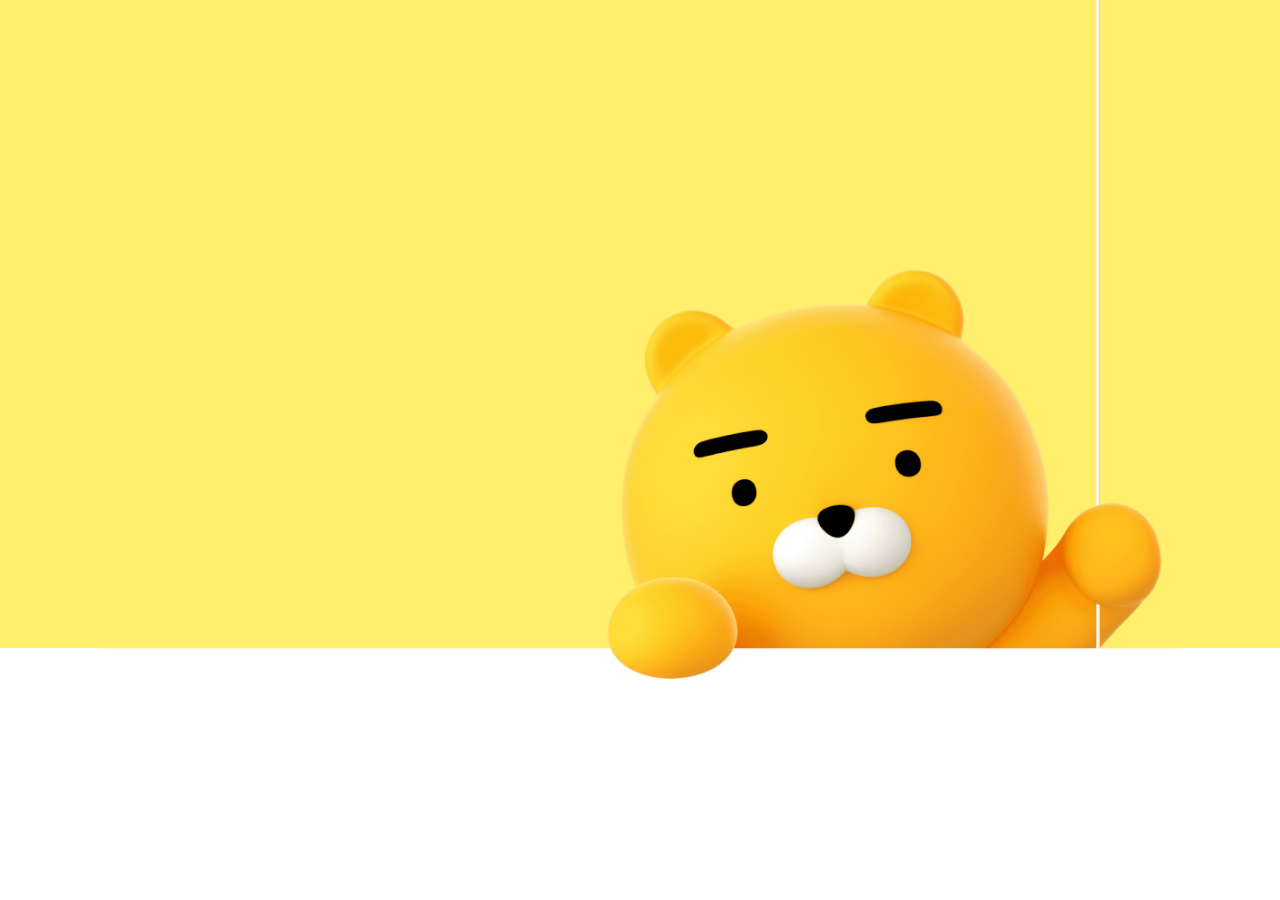
<file: sections/main.html>
<!DOCTYPE html>
<html lang="en">
<head>
  <meta charset="UTF-8">
  <meta name="viewport" content="width=device-width, initial-scale=1.0">
  <title>카카오뱅크 모작</title>
  <!-- 제이쿼리 -->
  <script src="https://cdnjs.cloudflare.com/ajax/libs/jquery/3.7.1/jquery.min.js"></script>
  <!-- 폰트어썸 -->
  <link rel="stylesheet" href="https://cdnjs.cloudflare.com/ajax/libs/font-awesome/6.5.2/css/all.min.css" />
</head>
<body>
  <div class="main_banner con-min-width">
    <div class="bg"></div>
    <div class="con img-box">
      <img src="/image/main-bg3.png" alt="">
    </div>
  </div>

  <style>
    /* 노말라이즈 */
    body, ul, li {
      margin: 0;
      padding: 0;
      list-style-type: none;
    }
    
    a {
      color: inherit;
      text-decoration: none;
    }

    /* 라이브러리 */
    .border-red {
      border: 5px solid red;
    }

    .border-blue {
      border: 5px solid blue;
    }

    .border-black {
      border: 5px solid black;
    }

    .border-green {
      border: 5px solid green;
    }

    .flex {
      display: flex;
    }

    .flex-jc-c {
      justify-content: center;
    }

    .flex-ai-c {
      align-items: center;
    }

    .flex-as-c {
      align-self: center;
    }

    .flex-grow-1 {
      flex-grow: 1;
    }

    .block {
      display: block;
    }

    .height-100p {
      height: 100%;
    }

    .con {
      margin-left: auto;
      margin-right: auto;
    }

    .img-box > img {
      width: 100%;
      display: block;
    }

    /* 커스텀 */
    .con-min-width {
      min-width: 1080px;
    }

    .con {
      width: 1080px;
    }

    ::selection {
      background-color: #ffe400;
    }

    /* ------------- 메인배너 시작 ------------- */
    .main_banner {
      position: relative;
    }

    .main_banner .bg {
      position: absolute;
      top: 0;
      left: 0;
      width: 100%;
      height: 648px;
      z-index: -1;
      background-color: #ffef6b;
    }

    /* ------------- 메인배너 끝 ------------- */
  </style>
</body>
</html>
</file>
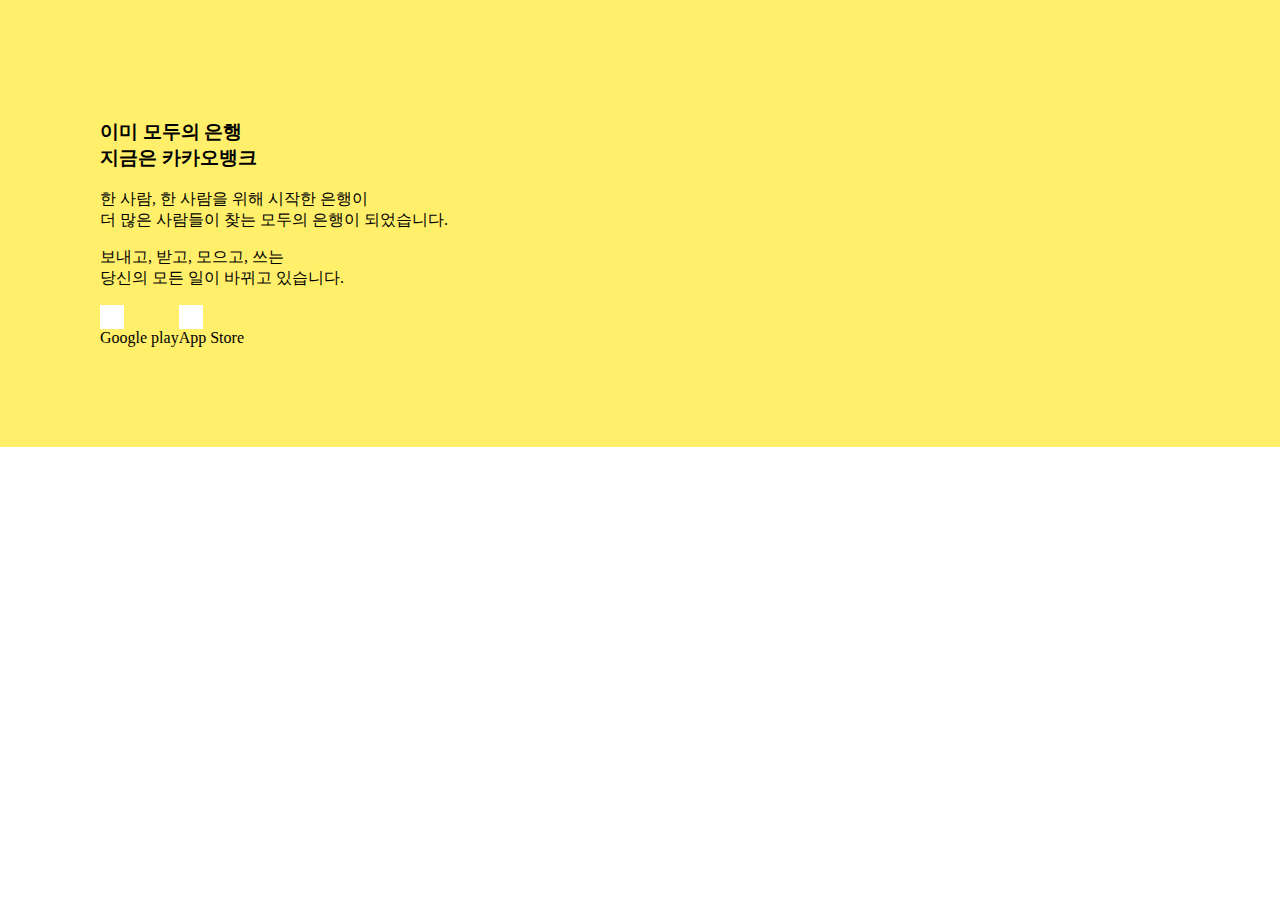
<file: sections/main_copy.html>
<!DOCTYPE html>
<html lang="en">
<head>
  <meta charset="UTF-8">
  <meta name="viewport" content="width=device-width, initial-scale=1.0">
  <title>카카오뱅크 모작</title>
  <!-- 제이쿼리 -->
  <script src="https://cdnjs.cloudflare.com/ajax/libs/jquery/3.7.1/jquery.min.js"></script>
  <!-- 폰트어썸 -->
  <link rel="stylesheet" href="https://cdnjs.cloudflare.com/ajax/libs/font-awesome/6.5.2/css/all.min.css" />
</head>
<body>
  <div class="main_banner con-min-width">
    <div class="bg"></div>
    <div class="con text-box">
      <h3>이미 모두의 은행<br>지금은 카카오뱅크</h3>
      <p>
        한 사람, 한 사람을 위해 시작한 은행이
        <br>
        더 많은 사람들이 찾는 모두의 은행이 되었습니다.
      </p>

      <p>
        보내고, 받고, 모으고, 쓰는
        <br>
        당신의 모든 일이 바뀌고 있습니다.
      </p>

      <ul class="btns flex">
        <li>
          <a href="#">
            <span class="ico ico-1"></span>
            <span>Google play</span>
          </a>
        </li>
        <li>
          <a href="#">
            <span class="ico ico-2"></span>
            <span>App Store</span>
          </a>
        </li>
      </ul>

    </div>
  </div>

  <style>
    /* 노말라이즈 */
    body, ul, li {
      margin: 0;
      padding: 0;
      list-style-type: none;
    }
    
    a {
      color: inherit;
      text-decoration: none;
    }

    /* 라이브러리 */
    .border-red {
      border: 5px solid red;
    }

    .border-blue {
      border: 5px solid blue;
    }

    .border-black {
      border: 5px solid black;
    }

    .border-green {
      border: 5px solid green;
    }

    .flex {
      display: flex;
    }

    .flex-jc-c {
      justify-content: center;
    }

    .flex-ai-c {
      align-items: center;
    }

    .flex-as-c {
      align-self: center;
    }

    .flex-grow-1 {
      flex-grow: 1;
    }

    .block {
      display: block;
    }

    .height-100p {
      height: 100%;
    }

    .con {
      margin-left: auto;
      margin-right: auto;
    }

    .img-box > img {
      width: 100%;
      display: block;
    }

    .ico {
      background-color: white;
      width: 24px;
      height: 24px;
      display: block;
      background-image: url(https://kakaobank.com/static/images/web/img_kabang_250717.png);
    }

    /* 커스텀 */
    .con-min-width {
      min-width: 1080px;
    }

    .con {
      width: 1080px;
    }

    ::selection {
      background-color: #ffe400;
    }

    /* ------------- 메인배너 시작 ------------- */
    .main_banner {
      position: relative;
      background-color: #ffef6b;
      padding: 100px;
    }

    .main_banner > .text_box > h3 {
      margin: 0;
      font-size: 49px;
      line-height: 1.4;
    }

    .main_banner > .text_box > p {
      font-size: 16px;
      line-height: 1.95;
      opacity: .7;
    }

    .main_banner > .text_box > .btns {
      margin-top: 50px;
    }

    .main_banner > .text_box > .btns > li:first-child {
      padding-right: 12px;
    }

    .main_banner > .text_box > .btns > li > a {
      display: block;
      width: 178px;
      height: 56px;
      border: 1px solid rgba(255, 255, 255, .3);
      border-radius: 12px;
      font-size: 16.2px;
      font-weight: bold;
      line-height: 56px;
      color: #333;
      background-color: #fff;
      text-align: center;
      display: flex;
      justify-content: center;
      align-items: center;
    }

    .main_banner > .text_box > .btns > li:hover > a {
      text-decoration: underline;
    }

    .main_banner > .text_box > .btns .ico {
      margin-right: 10px;
    }

    .main_banner > .text_box > .btns .ico-1 {
      background-position: -341px -292px;
    }

    .main_banner > .text_box > .btns .ico-2 {
      background-position: -371px -292px;
    }

    /* ------------- 메인배너 끝 ------------- */
  </style>
</body>
</html>
</file>
